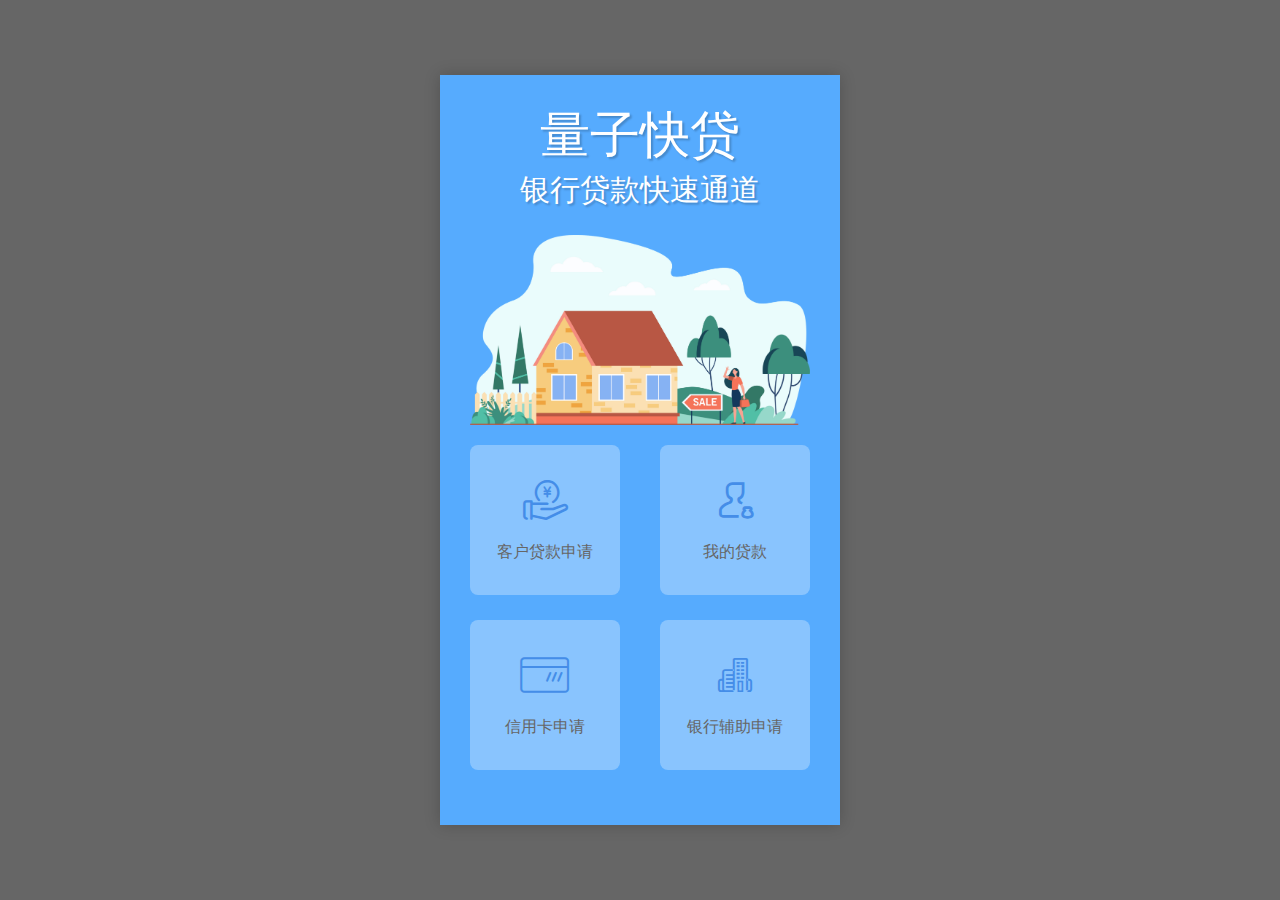
<file: index.html>
<!DOCTYPE html>
<html lang="en">
<head>
  <meta charset="UTF-8">
  <meta http-equiv="X-UA-Compatible" content="IE=edge">
  <meta name="viewport" content="width=device-width, initial-scale=1.0">
  <title>首页</title>
  <link rel="stylesheet" href="./css/reset.css">
  <link rel="stylesheet" href="./css/home.css">
  <link rel="stylesheet" href="./css/iconfont.css">
</head>
<body>
  <div id="BaseBox">
    <div id="Page">
      <hgroup>
        <h1>量子快贷</h1>
        <h3>银行贷款快速通道</h3>
      </hgroup>
      <section class="img-box">
        <img src="./img/home/ill.png" alt="量子快贷">
      </section>
      <nav class="nav-box clear">
        <figure>
          <i class="iconfont icon-loan"></i>
          <figcaption>客户贷款申请</figcaption>
        </figure>
        <figure>
          <i class="iconfont icon-mine"></i>
          <figcaption>我的贷款</figcaption>
        </figure>
        <figure>
          <i class="iconfont icon-card"></i>
          <figcaption>信用卡申请</figcaption>
        </figure>
        <figure>
          <i class="iconfont icon-bank"></i>
          <figcaption>银行辅助申请</figcaption>
        </figure>
      </nav>
    </div>
  </div>
</body>
</html>
</file>
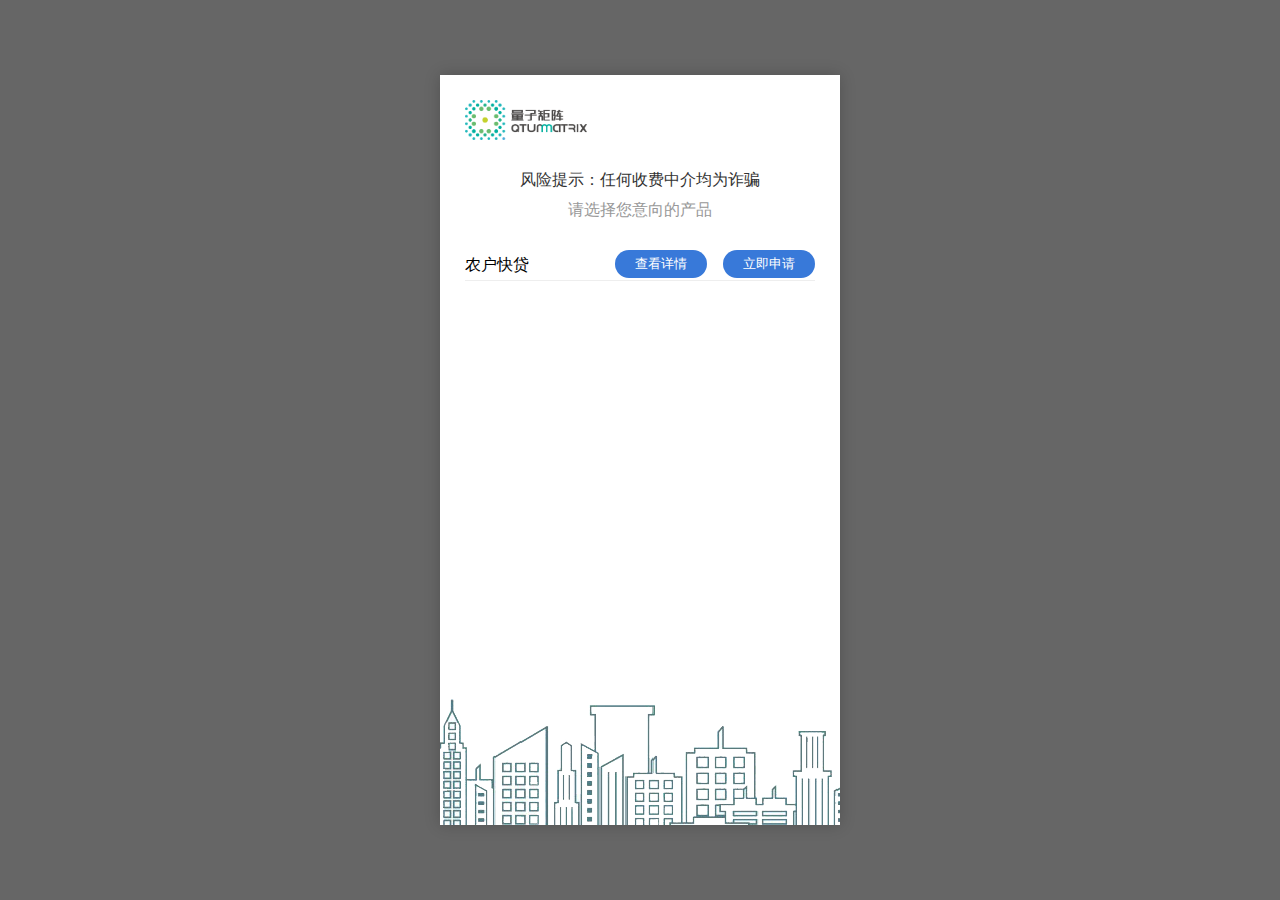
<file: 02select.html>
<!DOCTYPE html>
<html lang="en">
<head>
  <meta charset="UTF-8">
  <meta http-equiv="X-UA-Compatible" content="IE=edge">
  <meta name="viewport" content="width=device-width, initial-scale=1.0">
  <title>首页</title>
  <link rel="stylesheet" href="./css/reset.css">
  <link rel="stylesheet" href="./css/select.css">
</head>
<body>
  <div id="BaseBox">
    <div id="Page">
      <div class="main-box">
        <header>
          <h1><img src="./img/logo.png" alt="量子矩阵"></h1>
          <section class="info">
            <p>风险提示：任何收费中介均为诈骗</p>
            <p>请选择您意向的产品</p>
          </section>
          <section class="two">
            <span>农户快贷</span>
            <div class="btn-box fr clearFloat">
              <button class="fl">查看详情</button>
              <button class="fr">立即申请</button>
            </div>
          </section>
        </header>
      </div>
      <footer>
        <img src="./img/footer.png" alt="">
      </footer>
    </div>
  </div>
</body>
</html>
</file>
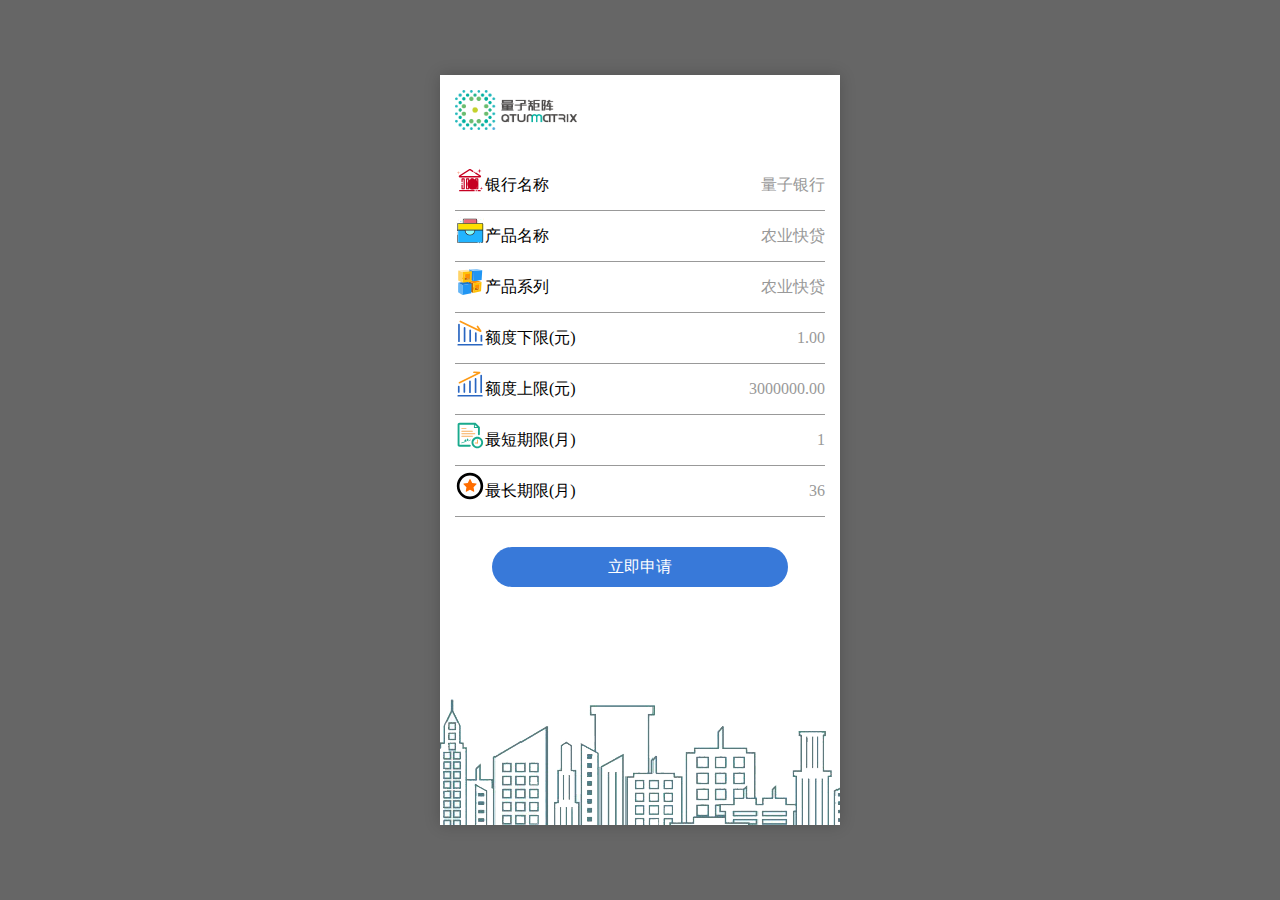
<file: 03apply.html>
<!DOCTYPE html>
<html lang="en">
<head>
  <meta charset="UTF-8">
  <meta http-equiv="X-UA-Compatible" content="IE=edge">
  <meta name="viewport" content="width=device-width, initial-scale=1.0">
  <title>首页</title>
  <link rel="stylesheet" href="./css/reset.css">
  <link rel="stylesheet" href="./css/apply.css">
</head>
<body>
  <div id="BaseBox">
    <div id="Page">
      <div class="content">
        <header>
          <h1><img src="./img/logo.png" alt="量子矩阵"></h1>
        </header>
        <ul>
          <li>
            <p><svg class="icon" aria-hidden="true"><use xlink:href="#icon-color-bank"></use></svg><i>银行名称</i><span>量子银行</span></p>
          </li>
          <li>
            <p><svg class="icon" aria-hidden="true"><use xlink:href="#icon-chanpin"></use></svg><i>产品名称</i><span>农业快贷</span></p>
          </li>
          <li>
            <p><svg class="icon" aria-hidden="true"><use xlink:href="#icon-xilie"></use></svg><i>产品系列</i><span>农业快贷</span></p>
          </li>
          <li>
            <p><svg class="icon" aria-hidden="true"><use xlink:href="#icon-down"></use></svg><i>额度下限(元)</i><span>1.00</span></p>
          </li>
          <li>
            <p><svg class="icon" aria-hidden="true"><use xlink:href="#icon-up"></use></svg><i>额度上限(元)</i><span>3000000.00</span></p>
          </li>
          <li>
            <p><svg class="icon" aria-hidden="true"><use xlink:href="#icon-stime"></use></svg><i>最短期限(月)</i><span>1</span></p>
          </li>
          <li>
            <p><svg class="icon" aria-hidden="true"><use xlink:href="#icon-ltime"></use></svg><i>最长期限(月)</i><span>36</span></p>
          </li>
        </ul>
        <div class="btn-box">
          <button>立即申请</button>
        </div>
      </div>
      <footer>
        <img src="./img/footer.png" alt="量子矩阵">
      </footer>
    </div>
  </div>
</body>
</html>
<script src="./js/iconfont.js"></script>
</file>
<file: css/home.css>
#Page {
  height: 100%;
  background-color: #56abfe;
}

hgroup {
  text-align: center;
  color: white;
  text-shadow: 2px 2px 2px rgba(0, 0, 0, 0.2);
  padding-top: 30px;
}

hgroup h1 {
  font: 500 50px/60px '华文琥珀';
}

hgroup h3 {
  font: 400 30px/50px '';
}

.img-box{
  padding: 0 30px;
}
.img-box img{
  width: 100%;
  padding: 20px 0;
}

.nav-box {
  padding: 0 30px;
}

.nav-box figure {
  width: 150px;
  height: 150px;
  display: flex;
  flex-flow: column nowrap;
  justify-content: center;
  align-items: center;
  background-color: rgba(255, 255, 255, 0.3);
  border-radius: 8px;
  margin-bottom: 25px;
  cursor: pointer;
}

.nav-box figure:nth-of-type(2n-1) {
  float: left;
}

.nav-box figure:nth-of-type(2n) {
  float: right;
}

.nav-box figure i {
  font-size: 40px;
  padding-bottom: 20px;
  color: #448de8;
}

.nav-box figure figcaption {
  color: #666;
}
</file>
<file: css/iconfont.css>
@font-face {
  font-family: "iconfont";
  src: url('//at.alicdn.com/t/font_2477227_z4tppwo6nce.eot?t=1618209544131');
  /* IE9 */
  src: url('//at.alicdn.com/t/font_2477227_z4tppwo6nce.eot?t=1618209544131#iefix') format('embedded-opentype'),
    /* IE6-IE8 */
    url('[data-uri]') format('woff2'),
    url('//at.alicdn.com/t/font_2477227_z4tppwo6nce.woff?t=1618209544131') format('woff'),
    url('//at.alicdn.com/t/font_2477227_z4tppwo6nce.ttf?t=1618209544131') format('truetype'),
    /* chrome, firefox, opera, Safari, Android, iOS 4.2+ */
    url('//at.alicdn.com/t/font_2477227_z4tppwo6nce.svg?t=1618209544131#iconfont') format('svg');
  /* iOS 4.1- */
}

.iconfont {
  font-family: "iconfont" !important;
  font-size: 16px;
  font-style: normal;
  -webkit-font-smoothing: antialiased;
  -moz-osx-font-smoothing: grayscale;
}

.icon-chanpin:before {
  content: "\e627";
}

.icon-xilie:before {
  content: "\e62c";
}

.icon-stime:before {
  content: "\e61c";
}

.icon-ltime:before {
  content: "\e618";
}

.icon-up:before {
  content: "\e783";
}

.icon-down:before {
  content: "\e784";
}

.icon-color-bank:before {
  content: "\e698";
}

.icon-bank:before {
  content: "\e626";
}

.icon-card:before {
  content: "\e63e";
}

.icon-mine:before {
  content: "\e615";
}

.icon-loan:before {
  content: "\e623";
}
</file>
<file: css/select.css>
#Page{
  height: 100%;
  position: relative;
  overflow: hidden;
}
.main-box{
  padding: 25px;
}
h1 img{
  height: 40px;
}
.info{
  text-align: center;
  padding: 25px 0;
}
.info p{
  line-height: 30px;
}
.info p:first-of-type{
  color: #333333;
}
.info p:last-of-type{
  color: #999999;
}
section.two{
  height: 30px;
  border-bottom: 1px solid #eeeeee;
}
section.two span{
  line-height: 30px;
}
section.two .btn-box{
  width: 200px;
}
button{
  height: 100%;
  background-color: rgb(56, 121, 217);
  color: #ffffff;
  padding: 5px 20px;
  border: none;
  outline: none;
  border-radius: 15px;
}
footer{
  position: absolute;
  bottom: 0;
  left: 0;
}
</file>
<file: css/apply.css>
.icon {
  width: 1em;
  height: 1em;
  vertical-align: -0.15em;
  fill: currentColor;
  overflow: hidden;
}
#Page{
  position: relative;
  overflow: hidden;
  height: 100%;
}
.content{
  padding: 15px;
}
h1{
  height: 40px;
}
h1 img{
  height: 100%;
}
footer{
  position: absolute;
  left: 0;
  bottom: 0;
}
ul{
  padding-top: 30px;
}
ul li{
  height: 50px;
  line-height: 50px;
  font-size: 16px;
  border-bottom: 1px solid #999999;
}
ul li .icon{
  font-size: 30px;
  line-height: 40px;
}
ul li span{
  float: right;
  color: #999999;
}
.btn-box{
  text-align: center;
  padding-top: 30px;
}
.btn-box button{
  width: 80%;
  height: 40px;
  outline: none;
  border: none;
  background-color: rgb(56, 121, 217);
  border-radius: 20px;
  color: #ffffff;
  font-size: 16px;
}
</file>
